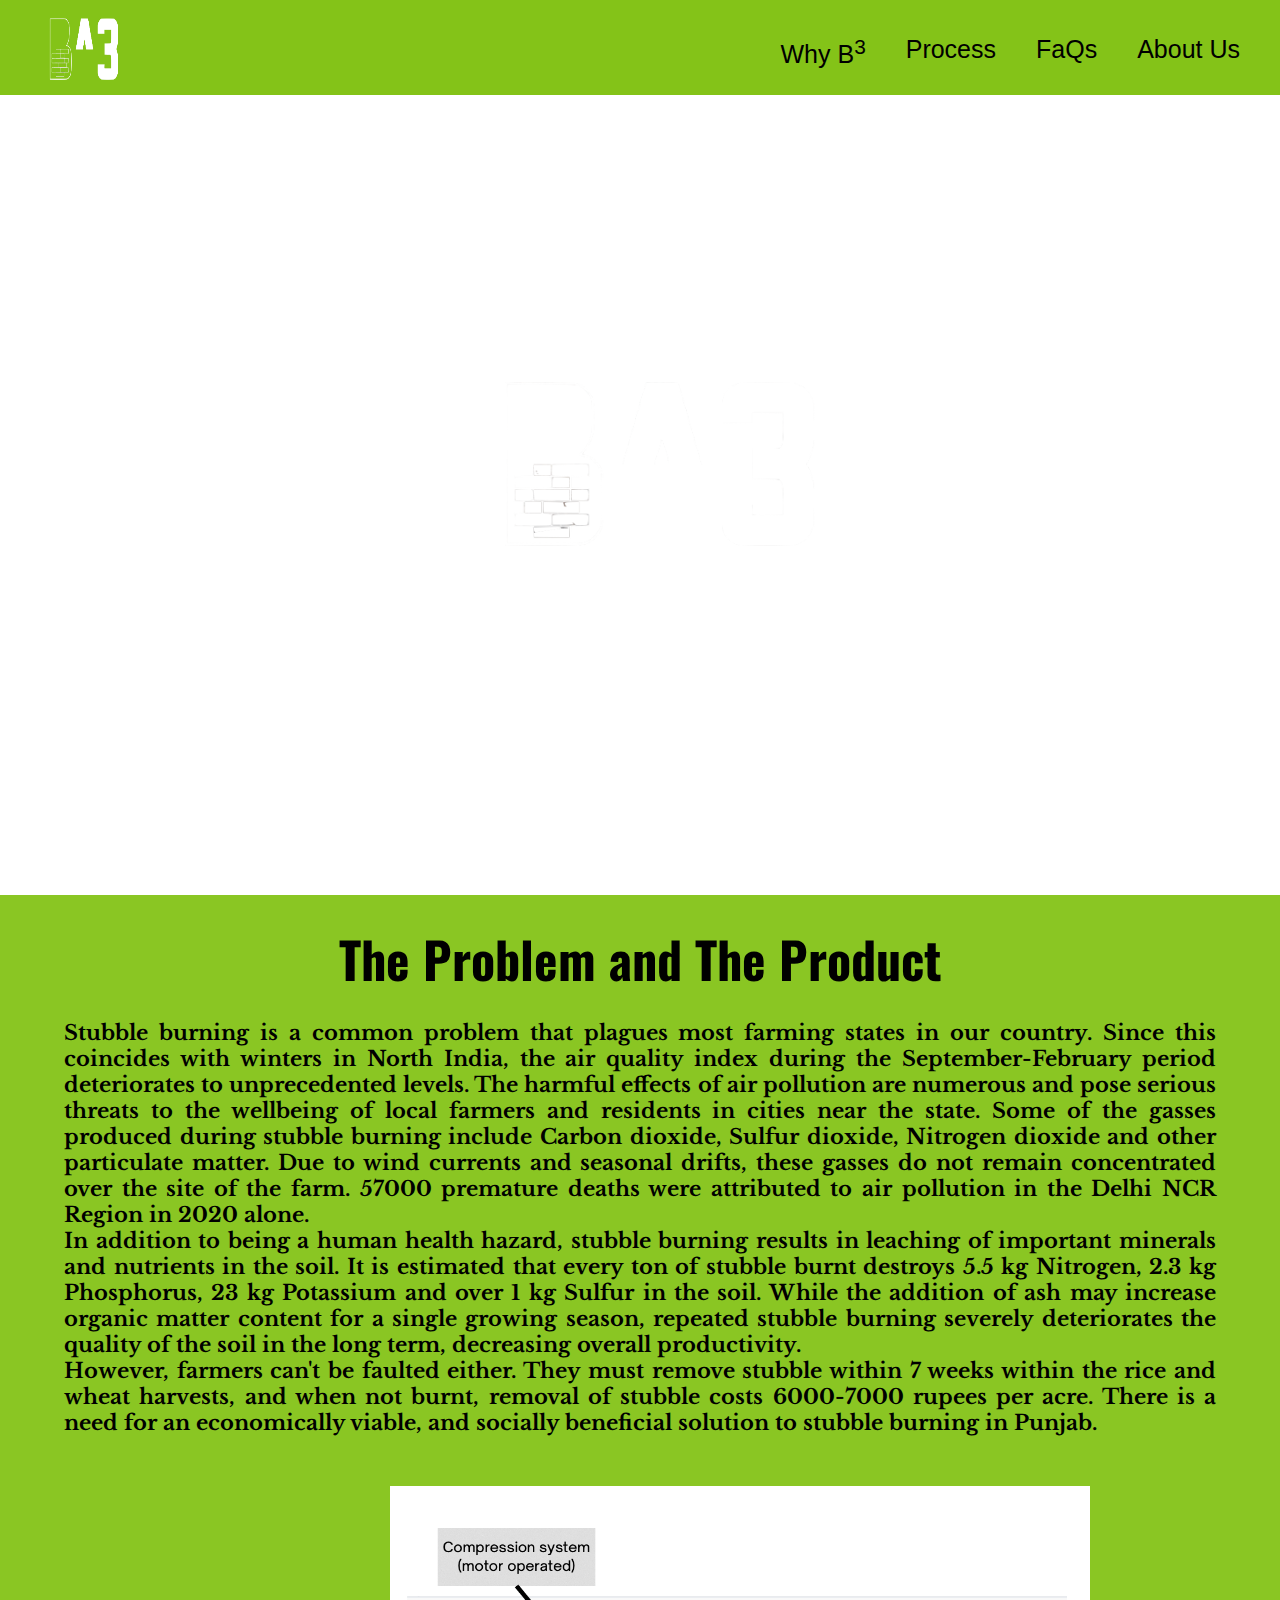
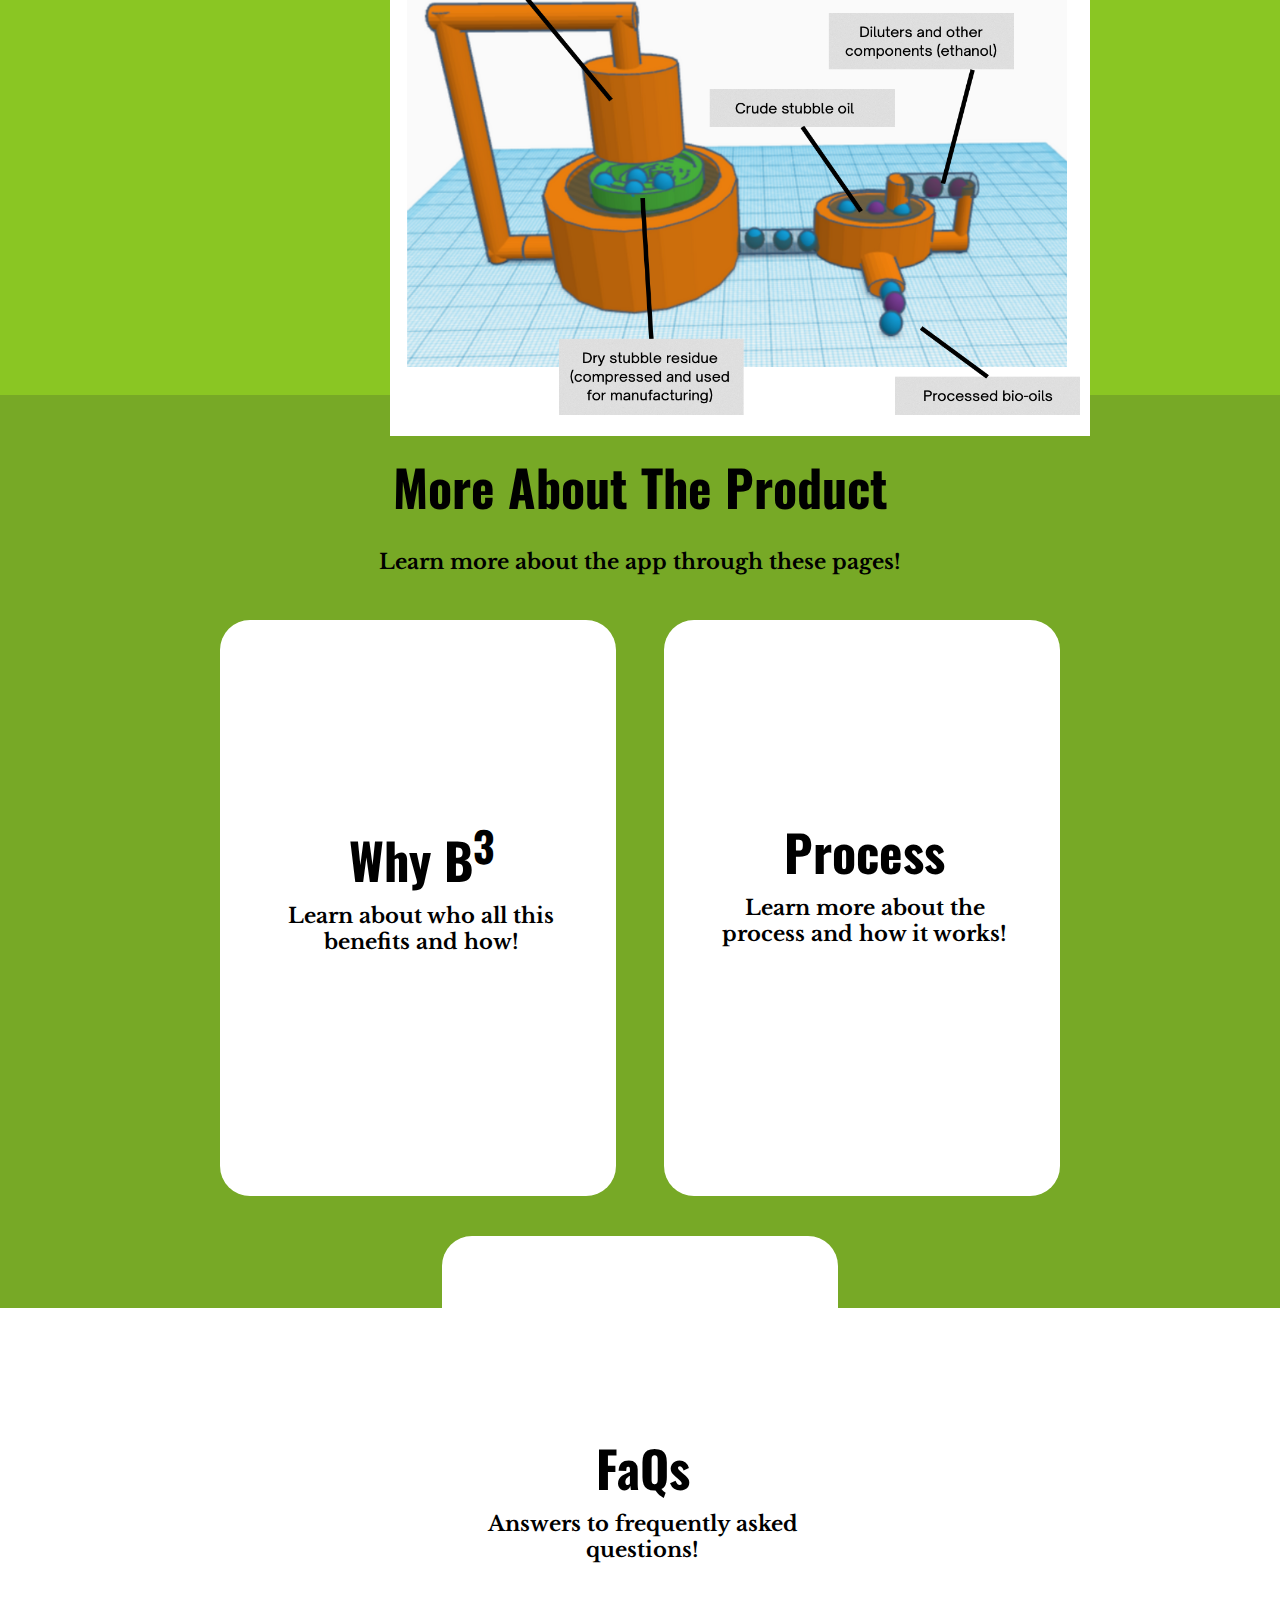
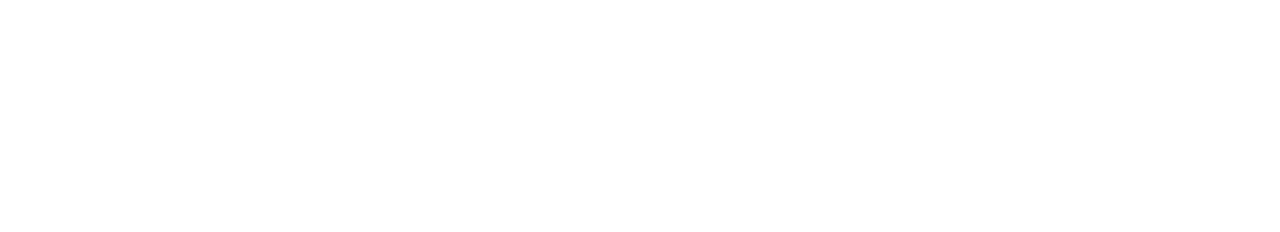
<file: index.html>
<!DOCTYPE html>
<html lang="en" dir="ltr">
  <head>
    <meta charset="utf-8">
    <title>Biofuel Brick Builder</title>
    <link rel="stylesheet" href="style.css">
    <link rel="preconnect" href="https://fonts.googleapis.com">
<link rel="preconnect" href="https://fonts.gstatic.com" crossorigin>
<link href="https://fonts.googleapis.com/css2?family=Libre+Baskerville&display=swap" rel="stylesheet">
<link href="https://fonts.googleapis.com/css2?family=Cairo&family=Merienda&family=Montserrat&family=Montserrat+Alternates&family=Oswald:wght@300&display=swap" rel="stylesheet">
<link href="https://fonts.googleapis.com/css2?family=Merriweather&family=PT+Sans:wght@700&family=Playfair+Display&display=swap" rel="stylesheet">
    </head>
    <body>
      <nav class="navigationBar">
        <div class="navigation">
        <div>
       <a href="index.html"><img class="navTitle" src="images2/Screenshot 2022-09-02 at 12.53.16 PM.png"></img></a>
       <div class="nav">
         <a href="contact.html">About Us</a>
         <a href="FaQs.html">FaQs</a>
         <a href="process.html">Process</a>
         <a href="benefits.html">Why B<sup>3</sup></a>
          </div>
       </div>
       </div>
      </nav>
      <div class="parallex_header">
        <div class="header_title">
          <span class="header" style="color:#FFFFFF;"><img src="images2/Screenshot 2022-09-02 at 12.53.16 PM.png" alt="" style="height: 200px;"></span><br>
          <span class="subt" style="color:#FFFFFF; font-size: 60px;">Biofuel Brick Builder</span><br>
          <span class="subt" style="color:#FFFFFF; font-size: 30px;">Making Stubble Decomposition Sustainable!</span>
        </div>
        </div>
        <div class="parallex">
          <h2 class="headtext">The Problem and The Product</h2>
          <h5 class="text">
            Stubble burning is a common problem that plagues most farming states in our country. Since this coincides with winters in North India, the air quality index during the September-February period deteriorates to unprecedented levels. The harmful effects of air pollution are numerous and pose serious threats to the wellbeing of local farmers and residents in cities near the state.

Some of the gasses produced during stubble burning include Carbon dioxide, Sulfur dioxide, Nitrogen dioxide and other particulate matter. Due to wind currents and seasonal drifts, these gasses do not remain concentrated over the site of the farm.
57000 premature deaths were attributed to air pollution in the Delhi NCR Region in 2020 alone.
<br>
In addition to being a human health hazard, stubble burning results in leaching of important minerals and nutrients in the soil. It is estimated that every ton of stubble burnt destroys 5.5 kg Nitrogen, 2.3 kg Phosphorus, 23 kg Potassium and over 1 kg Sulfur in the soil. While the addition of ash may increase organic matter content for a single growing season, repeated stubble burning severely deteriorates the quality of the soil in the long term, decreasing overall productivity.
<br>
However, farmers can't be faulted either. They must remove stubble within 7 weeks within the rice and wheat harvests, and when not burnt, removal of stubble costs 6000-7000 rupees per acre. There is a need for an economically viable, and socially beneficial solution to stubble burning in Punjab.
</h5>
            <img src="images2/product_img.png" alt="" style="height: 550px; width: 700px; padding-top: 50px; padding-left: 390px;">
          </div>
        <div class="other">
        <h2 class="subhead">More About The Product</h2>
        <h5 class="text" style="padding-bottom:2%; margin:0; text-align:center;">Learn more about the app through these pages!</h5>

        <div class="pagelink">
          <a href="benefits.html">
          <h2 class="subhead">Why B<sup>3</sup></h2>
          <h5 class="text" style="text-align:center;">Learn about who all this benefits and how!</h5>
          </a>
        </div>

        <div class="pagelink">
          <a href="process.html">
        <h2 class="subhead">Process</h2>
        <h5 class="text" style="text-align:center;">Learn more about the process and how it works!</h5>
        </a>
        </div>


        <div class="pagelink">
          <a href="FaQs.html">
          <h2 class="subhead">FaQs</h2>
          <h5 class="text" style="text-align:center;">Answers to frequently asked questions!</h5>
          </a>
        </div>
        </div>
</file>
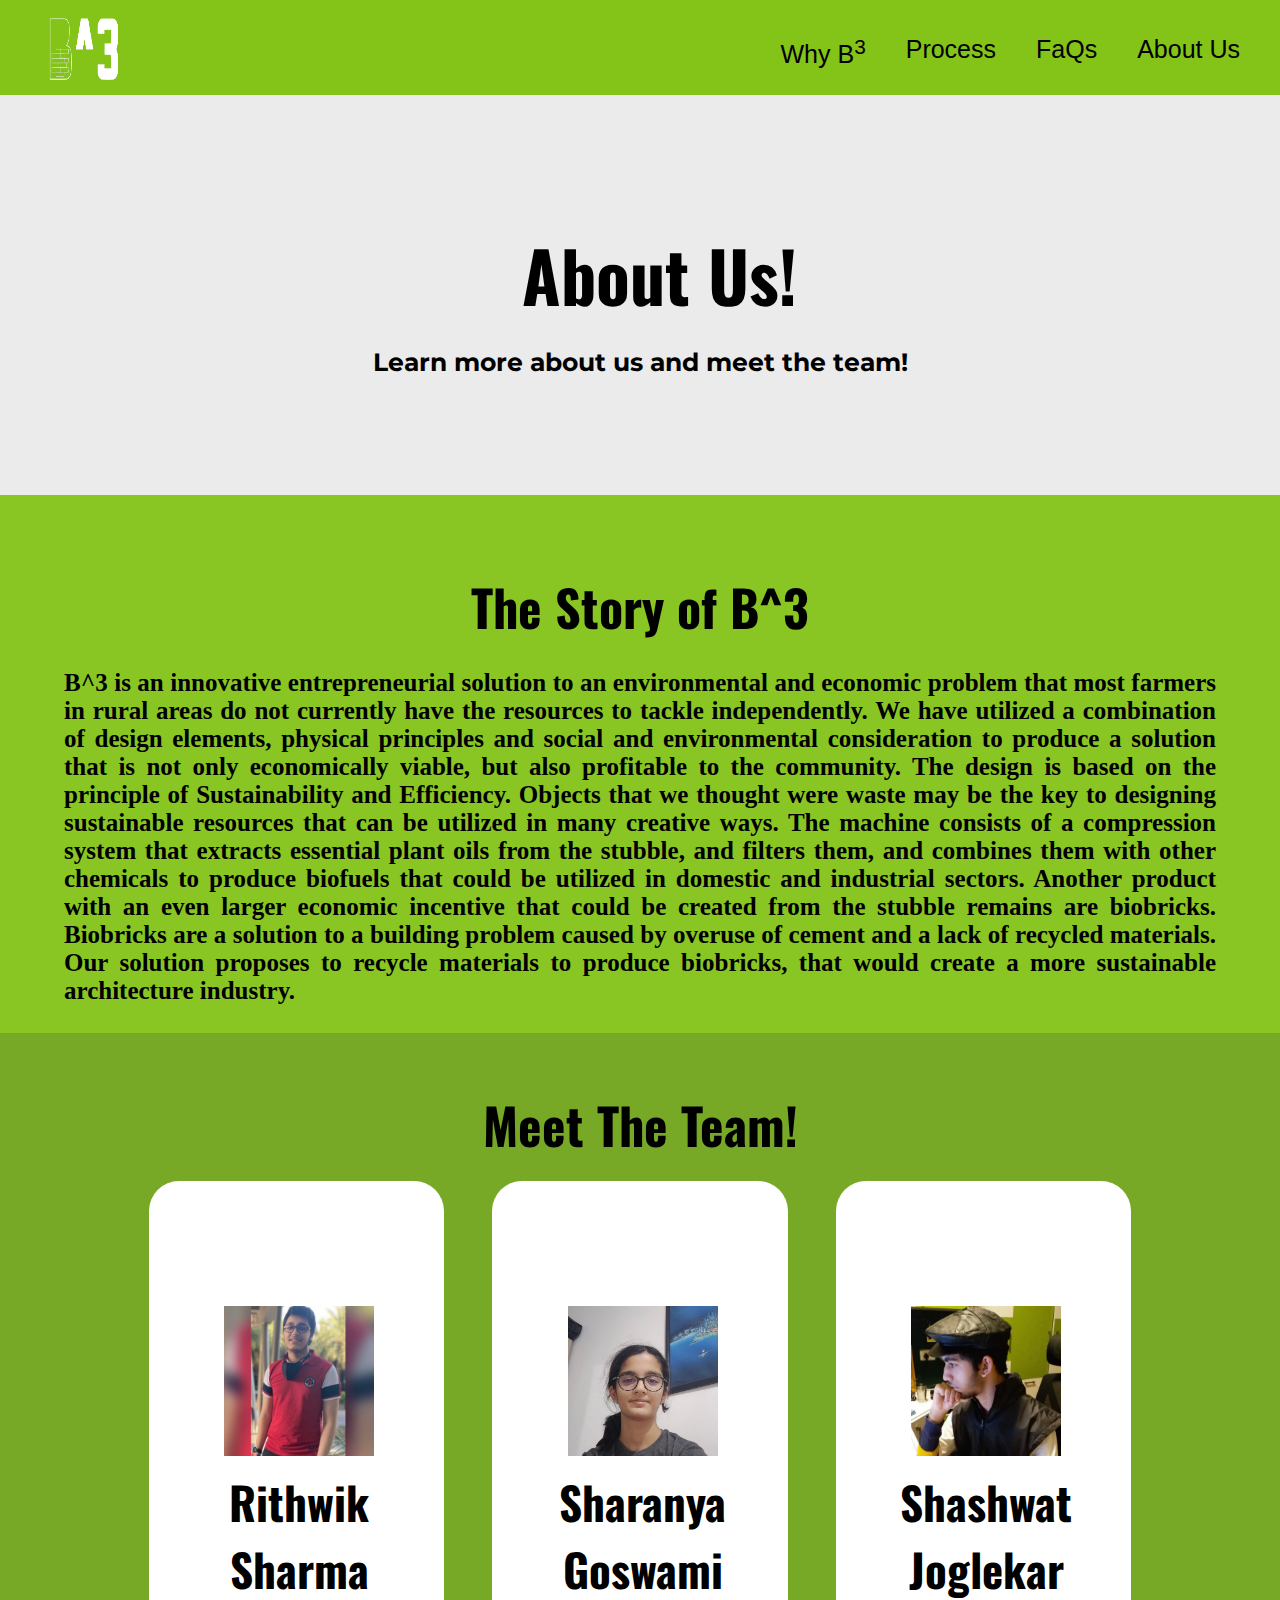
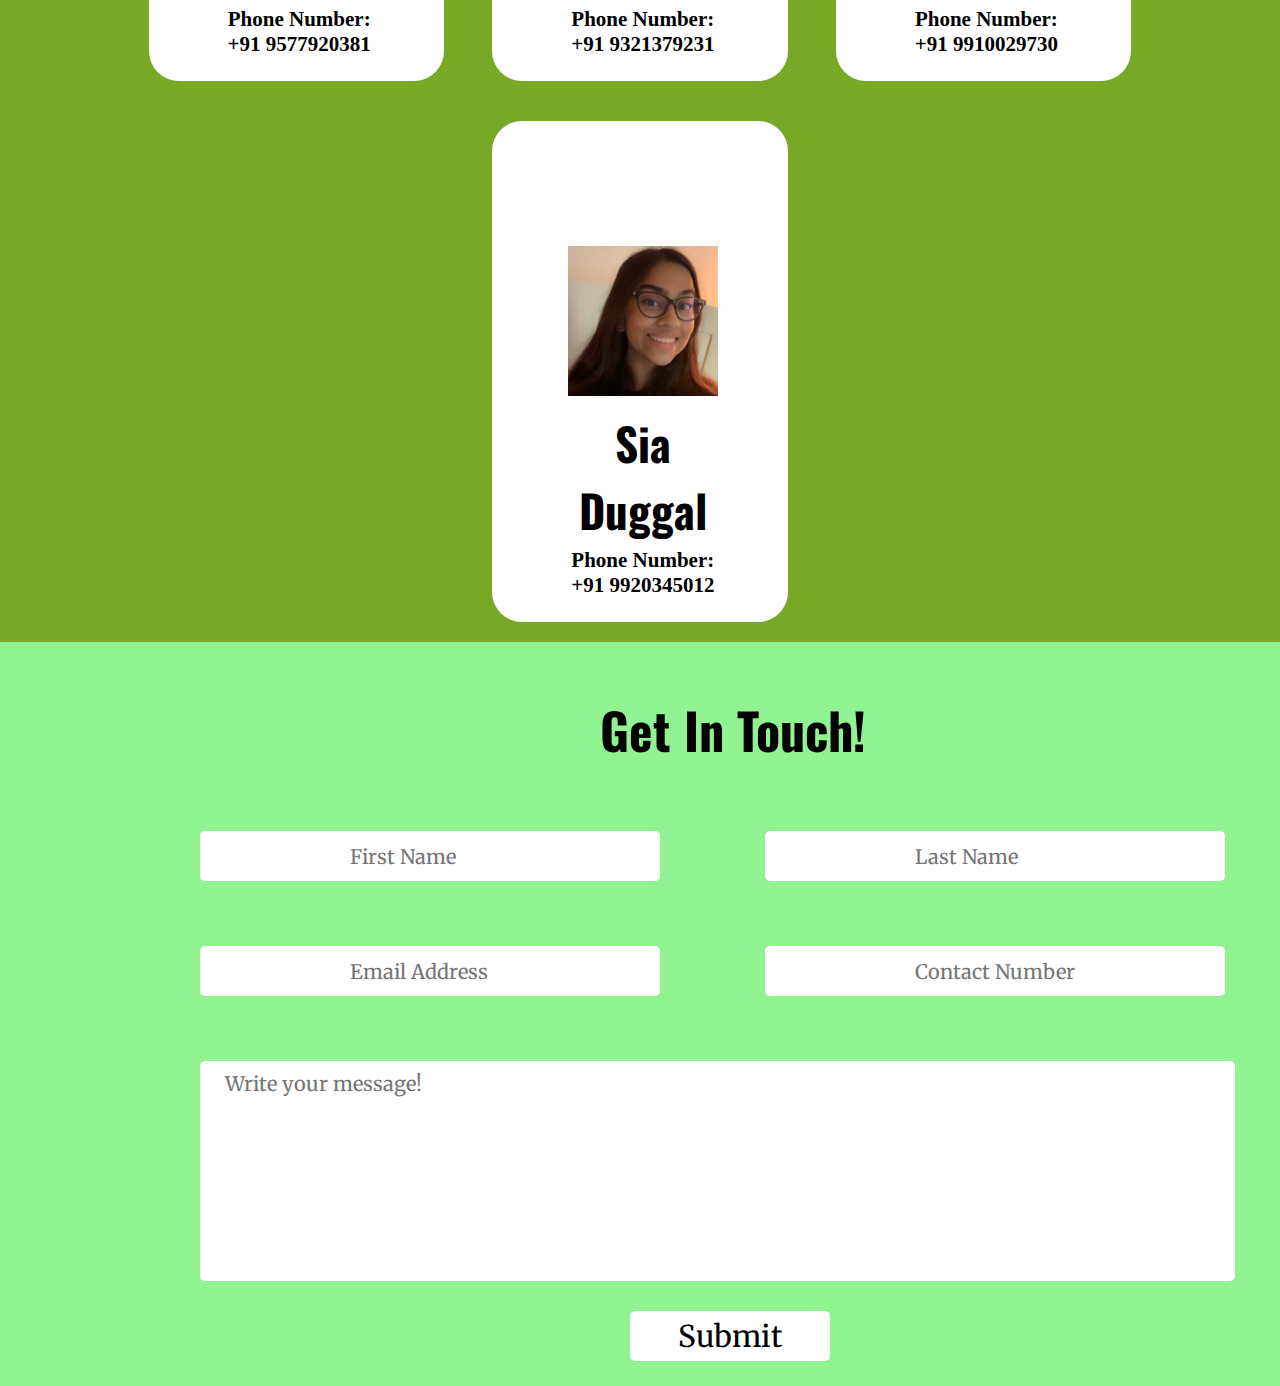
<file: contact.html>
<!DOCTYPE html>
<html lang="en" dir="ltr">
  <head>
    <meta charset="utf-8">
    <title>Biofuel Brick Builder</title>
    <link rel="stylesheet" href="style.css">
    <link rel="preconnect" href="https://fonts.googleapis.com">
<link rel="preconnect" href="https://fonts.gstatic.com" crossorigin>
  <meta name="viewport" content="width=device-width, initial-scale=1, shrink-to-fit=no">
<link rel="canonical" href="https://getbootstrap.com/docs/4.3/examples/sign-in/">
<link href="https://fonts.googleapis.com/css2?family=Cairo&family=Merienda&family=Montserrat&family=Montserrat+Alternates&family=Oswald:wght@300&display=swap" rel="stylesheet">
<link href="https://fonts.googleapis.com/css2?family=Merriweather&family=PT+Sans:wght@700&family=Playfair+Display&display=swap" rel="stylesheet">

    </head>
    <body>
      <nav class="navigationBar">
        <div class="navigation">
        <div>
       <a href="index.html"><img class="navTitle" src="images2/Screenshot 2022-09-02 at 12.53.16 PM.png"></img></a>
       <div class="nav">
         <a href="contact.html">About Us</a>
         <a href="FaQs.html">FaQs</a>
         <a href="process.html">Process</a>
         <a href="benefits.html">Why B<sup>3</sup></a>
          </div>
       </div>
       </div>
      </nav>
      <div class="process">
        <h1 class="head2" align="center">About Us!</h1>
        <h2 class="subh2" align="center">Learn more about us and meet the team!</h2>
        <br><br>
      </div>
      <div class="About Us" style="background-color: #8ac623;">
        <h2 class="subhead" align="center" style="
    margin-top: 0px;
"> <br>The Story of B^3</h2>

        <h5 class="text2"> B^3 is an innovative entrepreneurial solution to an environmental and economic problem that most farmers in rural areas do not currently have the resources to tackle independently. We have utilized a combination of design elements, physical principles and social and environmental consideration to produce a solution that is not only economically viable, but also profitable to the community.

The design is based on the principle of Sustainability and Efficiency. Objects that we thought were waste may be the key to designing sustainable resources that can be utilized in many creative ways.

The machine consists of a compression system that extracts essential plant oils from the stubble, and filters them, and combines them with other chemicals to produce biofuels that could be utilized in domestic and industrial sectors.
Another product with an even larger economic incentive that could be created from the stubble remains are biobricks. Biobricks are a solution to a building problem caused by overuse of cement and a lack of recycled materials. Our solution proposes to recycle materials to produce biobricks, that would create a more sustainable architecture industry.
<br><br>
</h5>
      </div>
      <div class="other" style="height:auto;">
      <h2 class="subhead">Meet The Team!</h2>

      <div class="pagelink3">
          <img src="images2/rithwik_img.jpg" alt="" style="height:150px; width: 150px;">
        <h3 class="subhead2">Rithwik <br> Sharma</h3>
        <h5 class="text" style="padding-bottom:2%; margin:0; text-align:center;">Phone Number:<br>+91 9577920381</h5>
      </div>

      <div class="pagelink3">
          <img src="images2/efcbf8f7-2013-452d-881e-e0d2e1036196.jpg" alt="" style="height:150px; width: 150px;">
      <h2 class="subhead2">Sharanya Goswami</h2>
      <h5 class="text" style="padding-bottom:2%; margin:0; text-align:center;">Phone Number:<br>+91 9321379231</h5>
      </div>

      <div class="pagelink3">
        <a href="process.html">
          <img src="images2/shashwat_img.jpg" alt="" style="height:150px; width: 150px;">
      <h2 class="subhead2">Shashwat Joglekar</h2>
      <h5 class="text" style="padding-bottom:2%; margin:0; text-align:center;">Phone Number:<br>+91 9910029730</h5>
      </div>

      <div class="pagelink3">
        <a href="process.html">
          <img src="images2/sia_img.jpg" alt="" style="height:150px; width: 150px;">
      <h2 class="subhead2">Sia <br> Duggal</h2>
      <h5 class="text" style="padding-bottom:2%; margin:0; text-align:center;">Phone Number:<br>+91 9920345012</h5>
      </div>
      </div>

      <div class="dt_form" style="height:auto;">
        <h2 class="subhead" style="padding-left: 600px; padding-top:50px;margin-top: 0px;">Get In Touch!</h2>
        <form class="form" action="sendto:sia.duggal18208@dpsiedge.edu.in" method="post">
          <div class="dt_row1">
            <input id="name" class="input ip1" type="text" placeholder= "First Name" name="First Name">
            <input id="age" class="input ip2" type="text" placeholder="Last Name" name="Last Name">
            </div>
        <div class="dt_row2">
          <input id="email"class="input ip1" type="text" placeholder= "Email Address" name="Email">
          <input id="number" class="input ip2" type="text" placeholder= "Contact Number" name="Number">
        </div>
        <div class="dt_row4">
          <textarea id="etc" name="etc" class="input ip8" placeholder="Write your message!"></textarea>
        </div>
        <br>
        <button class="submit" type="send" name="button" style="margin-left: 630px; ">Submit</button>
        <br>
        <br>
        </form>
      </div>
    </body>
</file>
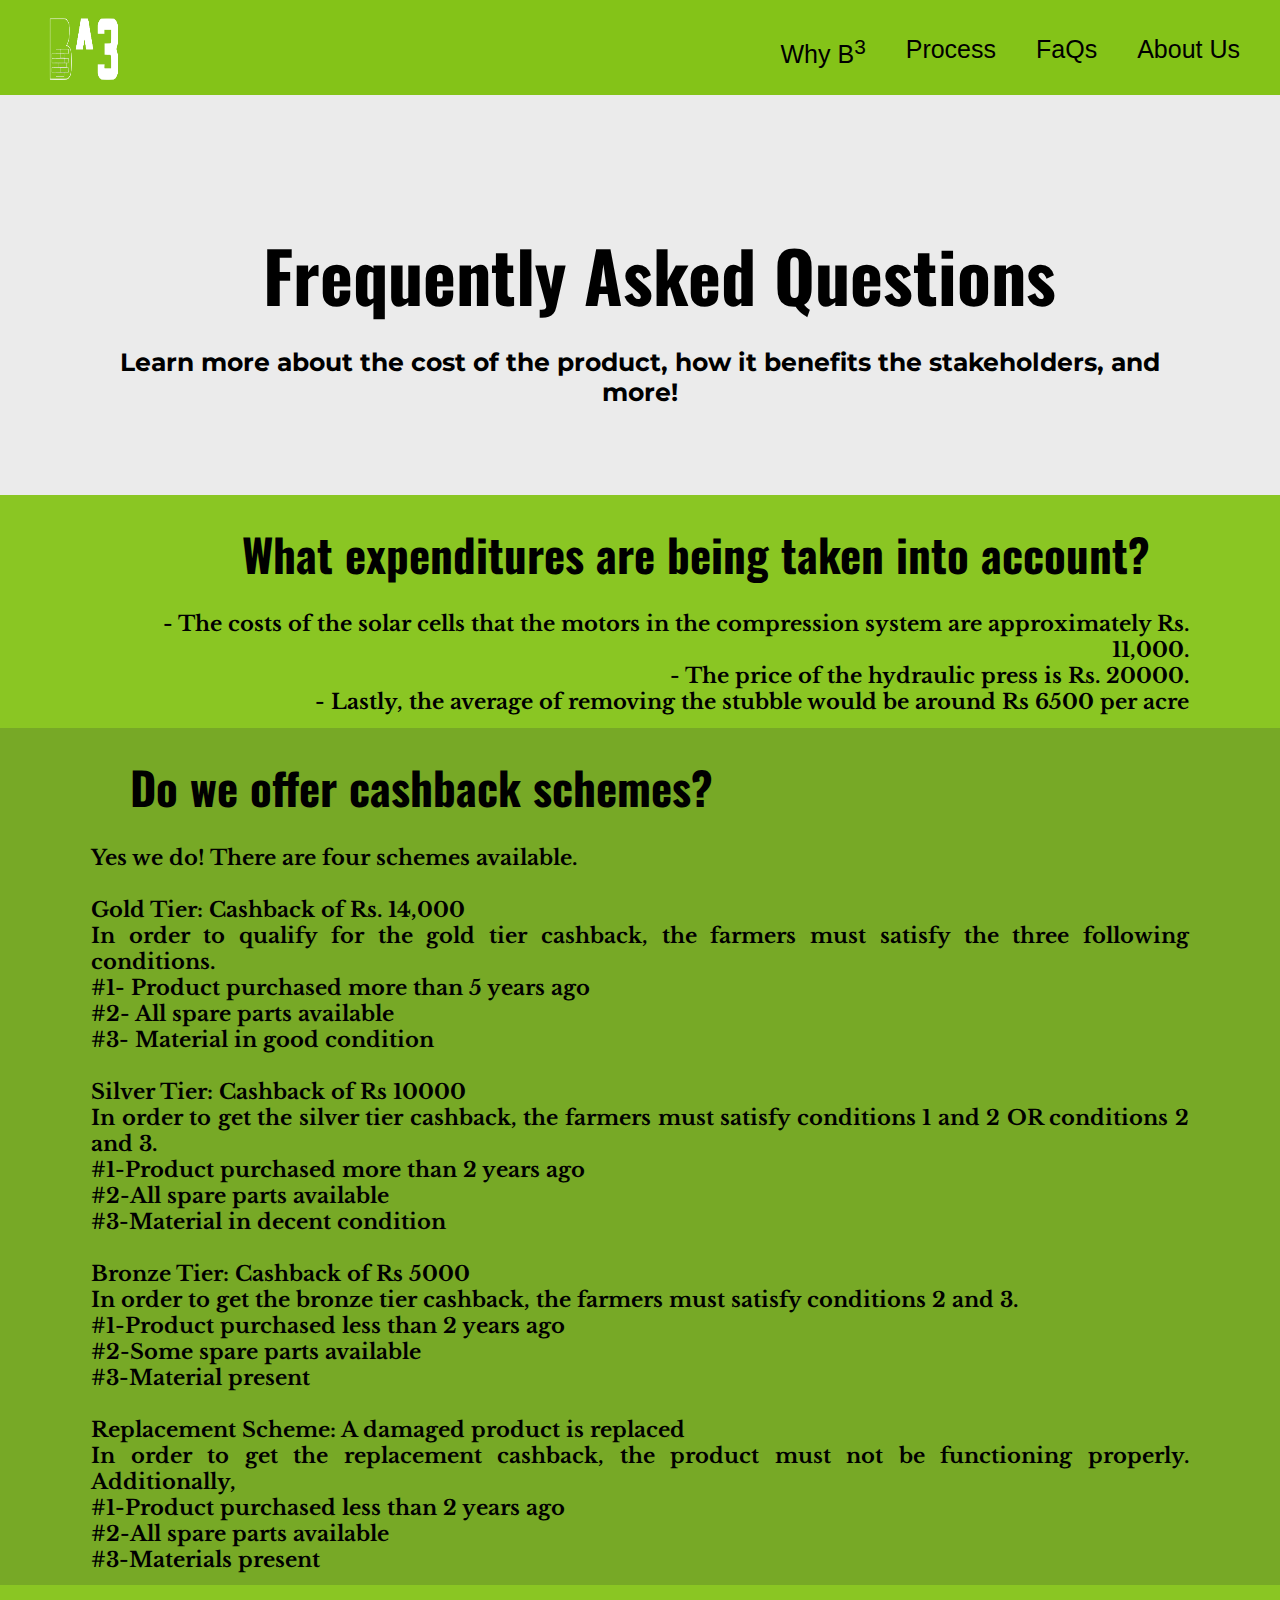
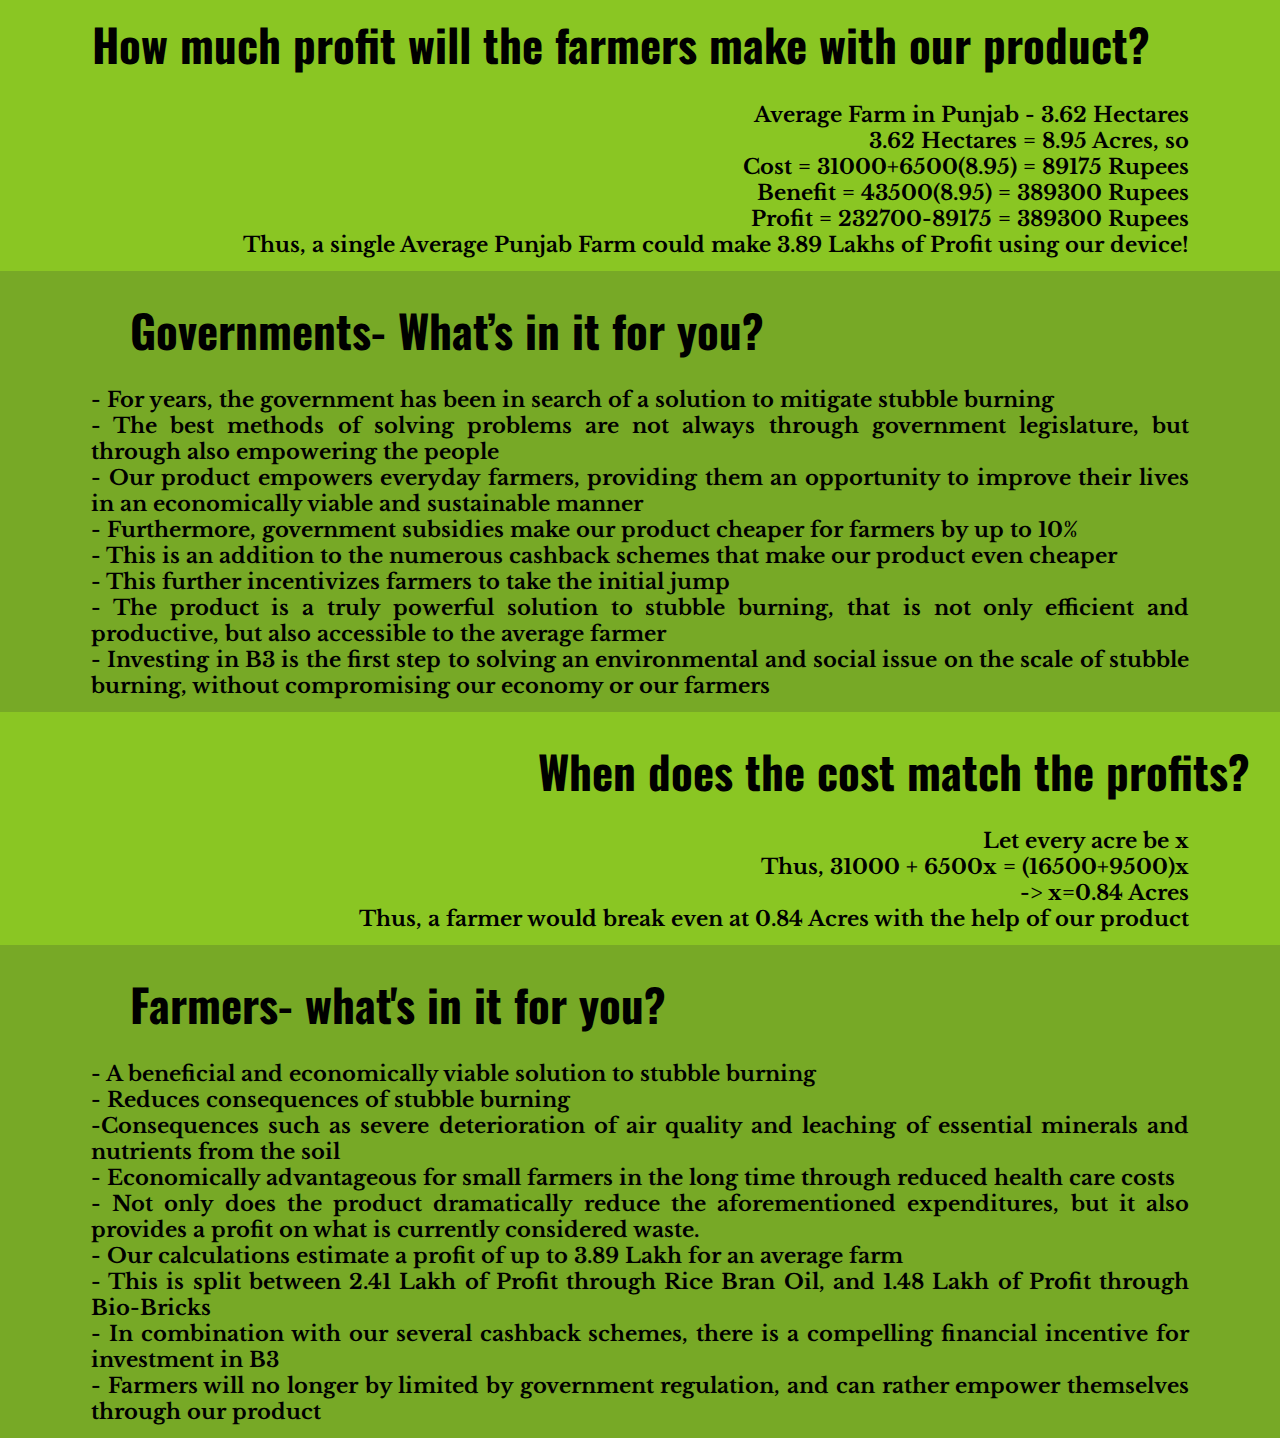
<file: FaQs.html>
<!DOCTYPE html>
<html lang="en" dir="ltr">
  <head>
    <meta charset="utf-8">
    <title>Biofuel Brick Builder</title>
    <link rel="stylesheet" href="style.css">
    <link rel="preconnect" href="https://fonts.googleapis.com">
    <link href="https://fonts.googleapis.com/css2?family=Libre+Baskerville&display=swap" rel="stylesheet">
    <link href="https://fonts.googleapis.com/css2?family=Cairo&family=Merienda&family=Montserrat&family=Montserrat+Alternates&family=Oswald:wght@300&display=swap" rel="stylesheet">
    <link href="https://fonts.googleapis.com/css2?family=Merriweather&family=PT+Sans:wght@700&family=Playfair+Display&display=swap" rel="stylesheet">

    <body>
      <nav class="navigationBar">
        <div class="navigation">
        <div>
       <a href="index.html"><img class="navTitle" src="images2/Screenshot 2022-09-02 at 12.53.16 PM.png"></img></a>
       <div class="nav">
         <a href="contact.html">About Us</a>
         <a href="FaQs.html">FaQs</a>
         <a href="process.html">Process</a>
         <a href="benefits.html">Why B<sup>3</sup></a>
          </div>
       </div>
       </div>
      </nav>
      <div class="process">
        <h1 class="head2" align="center">Frequently Asked Questions</h1>
        <h2 class="subh2" align="center">Learn more about the cost of the product, how it benefits the stakeholders, and more!</h2>
      </div>
      <div class="box1" style="height:auto;">
         <div class="boxtext">
           <h2 class="subhead2" style="margin-right: 100px;">What expenditures are being taken into account?</h2>
         <h5 class="text" style="text-align:right;"> - The costs of the solar cells that the motors in the compression system
            are approximately Rs. 11,000. <br>
 - The price of the hydraulic press is Rs. 20000. <br>
 - Lastly, the average of removing the stubble would be around Rs 6500 per acre
 </h5>
       </div>
       </div>

       <div class="box2" style="height:auto;">
         <div class="boxtext2">
         <h2 class="subhead2" style="margin-left: 100px;">Do we offer cashback schemes?</h2>
         <h5 class="text">Yes we do! There are four schemes available. <br><br>

         Gold Tier: Cashback of Rs. 14,000<br>
         In order to qualify for the gold tier cashback, the farmers must satisfy the three following conditions. <br>
         #1- Product purchased more than 5 years ago<br>
         #2- All spare parts available<br>
         #3- Material in good condition<br><br>

         Silver Tier: Cashback of Rs 10000<br>
         In order to get the silver tier cashback, the farmers must satisfy conditions 1 and 2 OR conditions 2 and 3.<br>
         #1-Product purchased more than 2 years ago<br>
         #2-All spare parts available<br>
         #3-Material in decent condition<br><br>

         Bronze Tier: Cashback of Rs 5000<br>
         In order to get the bronze tier cashback, the farmers must satisfy conditions 2 and 3.<br>
         #1-Product purchased less than 2 years ago<br>
         #2-Some spare parts available<br>
         #3-Material present<br><br>

         Replacement Scheme: A damaged product is replaced<br>
         In order to get the replacement cashback, the product must not be functioning properly. Additionally, <br>
         #1-Product purchased less than 2 years ago<br>
         #2-All spare parts available<br>
         #3-Materials present<br>
  </h5>
       </div>
       </div>

       <div class="box1" style="height:auto;">
         <div class="boxtext">
         <h2 class="subhead2" style="margin-right: 100px;">How much profit will the farmers make with our product?</h2>
         <h5 class="text" style="text-align:right;">
           Average Farm in Punjab - 3.62 Hectares <br>
 3.62 Hectares = 8.95 Acres, so <br>
 Cost = 31000+6500(8.95) = 89175 Rupees <br>
 Benefit = 43500(8.95) = 389300 Rupees <br>

 Profit = 232700-89175 = 389300 Rupees <br>

 Thus, a single Average Punjab Farm could make 3.89 Lakhs of Profit using our device!

       </h5>
       </div>
       </div>

       <div class="box2" style="height:auto;">
         <div class="boxtext2">
           <h2 class="subhead2" style="margin-left: 100px;">Governments- What’s in it for you?</h2>
         <h5 class="text">

- For years, the government has been in search of a solution to mitigate stubble burning <br>
- The best methods of solving problems are not always through government legislature, but through also empowering the people<br>
- Our product empowers everyday farmers, providing them an opportunity to improve their lives in an economically viable and sustainable manner<br>
- Furthermore, government subsidies make our product cheaper for farmers by up to 10%<br>
- This is an addition to the numerous cashback schemes that make our product even cheaper<br>
- This further incentivizes farmers to take the initial jump<br>
- The product is a truly powerful solution to stubble burning, that is not only efficient and productive, but also accessible to the average farmer<br>
- Investing in B3 is the first step to solving an environmental and social issue on the scale of stubble burning, without compromising our economy or our farmers<br>

</h5>
       </div>
     </div>

       <div class="box1" style="height:auto;">
         <div class="boxtext">
         <h2 class="subhead2" style="margin-left: 100px;">When does the cost match the profits?</h2>
         <h5 class="text" style="text-align:right;">Let every acre be x <br>
 Thus, 31000 + 6500x = (16500+9500)x <br>
 -> x=0.84 Acres <br>
 Thus, a farmer would break even at 0.84 Acres with the help of our product</h5>
       </div>
       </div>
       <div class="box2" style="height:auto;">
         <div class="boxtext2">
           <h2 class="subhead2" style="margin-left: 100px;">Farmers- what's in it for you? </h2>
         <h5 class="text">
           - A beneficial and economically viable solution to stubble burning<br>
           - Reduces consequences of stubble burning<br>
           -Consequences such as severe deterioration of air quality and leaching of essential minerals and nutrients from the soil<br>
           - Economically advantageous for small farmers in the long time through reduced health care costs<br>
- Not only does the product dramatically reduce the aforementioned expenditures, but it also provides a profit on what is currently considered waste.<br>
- Our calculations estimate a profit of up to 3.89 Lakh for an average farm<br>
- This is split between 2.41 Lakh of Profit through Rice Bran Oil, and 1.48 Lakh of Profit through Bio-Bricks<br>
- In combination with our several cashback schemes, there is a compelling financial incentive for investment in B3<br>
- Farmers will no longer by limited by government regulation, and can rather empower themselves through our product<br>
</h5>
       </div>
     </div>
</file>
<file: style.css>
body{
    margin: 0;
}

.navigation{
  background-color: #84c318;
  height: 90px;
padding-top: 5px;
padding-bottom: 0;
padding-left: 40px;
padding-right: 40px;
}

.navTitle{
  float: left;
  padding: 5px;
  width: 75px;
  height: 75px;
}

.navTitle:hover{
  transform: scale(1.2);
}

a{
  text-decoration: none;
  color: #000000;
}
.nav a{
  float: right;
  padding-left: 40px;
  padding-top: 30px;
  text-decoration: none;
  font-size: 25px;
  font-family: 'Raleway', sans-serif;
  color: #000000;
}

.nav a:hover{
  color: #EFF7F6;
}

.parallex_header{
  background-image:
  url("https://cdn.vox-cdn.com/thumbor/Vz6ibJXlCOYWAguAckMLQ5z7_EM=/1400x0/filters:no_upscale()/cdn.vox-cdn.com/uploads/chorus_asset/file/6485569/shutterstock_164205476.jpg");
  min-height: 800px;
  background-attachment: fixed;
  background-position: center;
  background-repeat: no-repeat;
  background-size: cover;
}

.header_title{
  position: absolute;
    top: 40%;
    width: 100%;
    text-align: center;
    color: #00000;
}

.header{
  font-family: 'Playfair Display', serif;
  font-size: 100px;
  padding-left: 2%;
}

.subt{
  font-family: 'Playfair Display', serif;
  font-size: 50px;
  padding-left: 2%;
}
.parallex{
  height: 1100px;
  background-color:  #8ac623;
}

.parallex2{
  height: 500px;
  display: inline-block;
  background-color: #8ac623;;
  padding-top: 20px;
}


.headtext{
  font-family: 'Oswald', sans-serif;
  font-size: 50px;
    width: 100%;
    text-align: center;
    margin: 0;
    padding-top: 2%;
}

.text{
  font-family: 'Libre Baskerville', serif;
  text-align: justify;
  margin: 0;
  padding-top: 2%;
  font-size: 21px;
  padding-left: 5%;
  padding-right: 5%;
}

.text2 {
    font-family: 'Libre Baskerville', serif;
    text-align: justify;
    margin: 0;
    padding-top: 2%;
    font-size: 25px;
    padding-left: 5%;
    padding-right: 5%;
}


.other{
  text-align: center;
  background-color: #77A926;
  padding-top: 1%;
font-family: 'Oswald', sans-serif;
  font-size: 35px;
  height: 900px;
}

.team{
  text-align: center;
  background-color: #77A926;
  padding-top: 1%;
font-family: 'Oswald', sans-serif;
  font-size: 35px;
  height: 200px;
}
.pagelink:hover{
  transform: scale(0.97);
}

.subhead{
  font-family: 'Oswald', sans-serif;
  font-size: 50px;
  padding-top: 0;
  margin-bottom: 0;
}

.pagelink{
  display: inline-block;
  background-color:  #ffffff;
  margin: 20px;
  padding: 2%;
  width: 350px;
  height: 450px;
  border-radius: 30px;
  padding-right: 20px;
  padding-top: 100px;
  text-decoration: none;
  vertical-align: bottom;
}

.pagelink2{
  display: inline-block;
  background-color:  #ffffff;
  margin: 20px;
  padding: 2%;
  width: 350px;
  height: 250px;
  border-radius: 30px;
  padding-right: 20px;
  padding-top: 125px;
  text-decoration: none;
  font-size: 35px;
  vertical-align: bottom;
}

.pagelink3{
  display: inline-block;
  background-color:  #ffffff;
  margin: 20px;
  padding: 2%;
  width: 250px;
  height: 350px;
  border-radius: 30px;
  padding-right: 20px;
  padding-top: 125px;
  text-decoration: none;
  font-size: 35px;
}

.pagelink a{
  margin: 70%;
  color: black;
  text-decoration: none;
}


.process{
  background-color: #EBEBEB;
  text-align: center;
  height: 350px;
  padding-top: 50px;
}

.head2{
  font-family: 'Oswald', sans-serif;
  font-size: 70px;
  padding-left: 10%;
  padding-right: 7%;
  margin-top: 6%;
  margin-bottom: 1%;
  color: #000000;
}

.subh2{
  font-family: 'Montserrat', sans-serif;
  font-size: 25px;
  padding-left: 7%;
  padding-right: 7%;
  color: #000000;
}


/* slideshow */

.slideshow{
  position: relative;
  overflow: hidden;
  max-height: auto;
  max-width: 90%;
  justify-content: center;
  padding-left: 30%;
  padding-top: 4%;
}

.captext{
  font-family: 'Montserrat', sans-serif;
  font-size: 25px;
  text-align: center;
  padding-right: 500px;
}


.slideshow .slideshow_item,
.slideshow .slideshow_item--hidden{
  display: none;
}

.slideshow .slideshow_item--visible{
  display: block;
}

.slideshow .slideshow_controls{
  display: flex;
  width: 100px;
  height: 50px;
  justify-content: space-around;
  position: absolute;
  top: 15%;
  transform: translateY(100px);
  cursor: pointer;
}

#slideshow_button_prev{
  transform: translateX(-100px);
}

#slideshow_button_next{
  transform: translateX(545px);
}

.subhead2{
  font-family: 'Oswald', sans-serif;
  font-size: 45px;
  padding-top: 0;
  margin-top: 1%;
  margin-bottom: 0;
}


.boxtext{
  text-align: right;
  padding-right: 30px;
}

.boxtext2{
  text-align: left;
  padding-left: 30px;
}

.box1{
  padding-left: 30px;
  background-color: #8ac623;
  width: inherit;
  height: 200px;
  padding-top: 1%;
  padding-bottom: 1%;
  text-align: justify;
}


.box2{
  padding-right: 30px;
  background-color:  #77A926;
  width: inherit;
  height: 200px;
  padding-top: 1%;
  padding-bottom: 1%;
  text-align: justify;
}

.dt_intro{
  height: 400px;
  background-color: #F6F1F1;
  flex-direction: column;
}
.dt_title{
  font-family: 'Georgia', sans-serif;
  padding-top: 20px;
  font-size: 75px;
  margin-top: 20px;
  margin-left: 15px;
  text-align: center;
}

.dt_subtitle{
  font-family: 'Merriweather', serif;
  text-align: center;
  margin-top: 0px;
  font-size: 30px;
  margin-left: 50px;
  margin-right: 50px;
}

.dt_form{
  background-color: #91f291;
  height: 780px;
  font-family: 'Merriweather', serif;
  font-size: 20px;
}

.dt_label{
  margin-top: 20px;
  display: inline;
}


.input{
  border: none;
  border-radius: 5px;
  height: 30px;
  padding: 10px;
  padding-left: 25px;
  text-align: justify;
  font-family: 'Merriweather', serif;
  font-size: 20px;
  margin-top: 65px;
}

.ip1{
  margin-left: 200px;
  width: 300px;
  padding-left: 150px;

}

.ip2{
  margin-left: 100px;
  width:300px;
  padding-left: 150px;
}

.ip8{
  height: 200px;
  width: 1000px;
  margin-left: 200px;
  resize: none;
}

.submit{
  background-color: #FFFFFF;
  width: 200px;
  margin-left: 600px;
  font-family: 'Merriweather', serif;
  border-radius: 5px;
  height: 50px;
  border: none;
  font-size: 30px;
}

.layout{
  height: 300px;
  max-width: 50%;
  width: 450px;
  justify-content: center;
  margin-left: 45px;
}
.popupcont{
  font-family: 'Libre Baskerville', serif;
  font-size: 20px;
}
.button {
    display: inline-block;
    background: #FFFFFF;
    font-family: 'Oswald', sans-serif;
    border-radius: 4px;
    color: #00000;
    width: 300px;
    height: 250px;
    background-color: #FFFFFF;
    padding-top: 40px;
    font-size: 50px;
}

.button2 {
    display: inline-block;
    background: #FFFFFF;
    font-family: 'Oswald', sans-serif;
    border-radius: 4px;
    color: #00000;
    width: 300px;
    height: 250px;
    background-color: #FFFFFF;
    padding-top: 40px;
    font-size: 30px;
}
[id^=modal] {
    display: none;
    position: fixed;
    top: 0;
    left: 0;
}

[id^=modal]:target {
    display: block;
}
input[type=checkbox] {
    position: absolute;
    clip: rect(0 0 0 0);
}

.popup {
    width: 500px;
    height: 300px;
    z-index: 99999;
}

.popup__overlay {
    position: fixed;
    z-index: 1;
    display: block;
    top: 0;
    left: 0;
    height: 100%;
    width: 100%;
    background: #000000b3;
}
.popup__wrapper {
    position: fixed;
    z-index: 9;
    width: 500px;
    max-width: 500px;
    top: 50%;
    left: 50%;
    transform: translate(-50%, -50%);
    border-radius: 8px;
    padding: 58px 32px 32px 32px;
    background: #fff;
}
.popup__close {
    position: absolute;
    top: 16px;
    right: 26px;
}

#video{
  width:1000px;
  height: 600px;
  padding-left: 200px;
}
</file>
